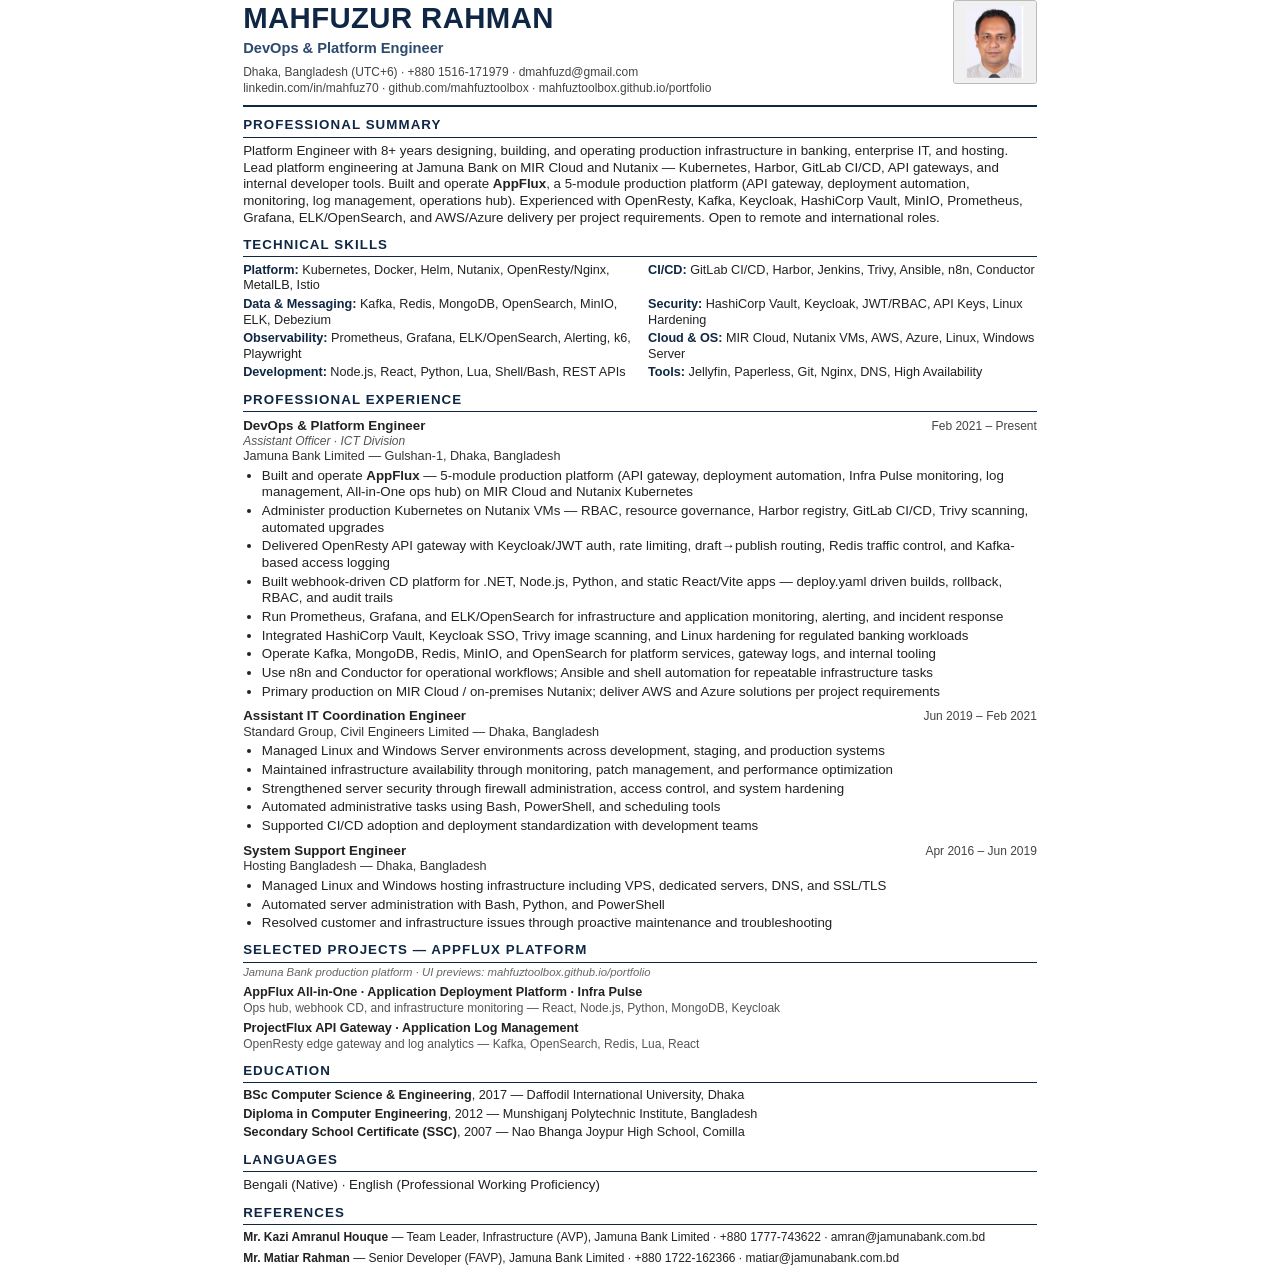
<file: Mahfuzur_Rahman_CV.html>
<!DOCTYPE html>
<html lang="en">
<head>
<meta charset="utf-8" />
<title>Mahfuzur Rahman — Resume</title>
<style>
  @page { size: A4; margin: 12mm 14mm; }
  * { box-sizing: border-box; }
  body {
    font-family: Calibri, "Segoe UI", Arial, sans-serif;
    font-size: 10pt;
    line-height: 1.25;
    color: #222;
    max-width: 210mm;
    margin: 0 auto;
    padding: 0;
  }
  /* International header: name left, photo top-right */
  .header {
    display: flex;
    justify-content: space-between;
    align-items: flex-start;
    gap: 14pt;
    margin-bottom: 8pt;
    padding-bottom: 6pt;
    border-bottom: 2pt solid #0f2744;
  }
  .header-info { flex: 1; min-width: 0; }
  h1 {
    font-size: 22pt;
    font-weight: 700;
    margin: 0 0 2pt;
    color: #0f2744;
    letter-spacing: 0.3pt;
    text-transform: uppercase;
  }
  .subtitle {
    font-size: 11pt;
    font-weight: 600;
    color: #2c4a6e;
    margin: 0 0 5pt;
  }
  .contact {
    font-size: 9pt;
    color: #444;
    line-height: 1.35;
  }
  .photo-wrap {
    flex-shrink: 0;
    width: 84px;
    text-align: center;
  }
  .photo {
    width: 84px;
    height: 84px;
    object-fit: contain;
    object-position: center center;
    background: #f0f0f0;
    border: 1pt solid #bbb;
    border-radius: 3px;
    display: block;
  }
  .photo-fallback {
    width: 84px;
    height: 84px;
    border: 1pt dashed #bbb;
    border-radius: 4px;
    font-size: 8pt;
    color: #888;
    display: flex;
    align-items: center;
    justify-content: center;
    text-align: center;
    padding: 4px;
    line-height: 1.2;
  }
  h2 {
    font-size: 10pt;
    font-weight: 700;
    color: #0f2744;
    text-transform: uppercase;
    letter-spacing: 0.8pt;
    border-bottom: 1pt solid #0f2744;
    margin: 8pt 0 4pt;
    padding-bottom: 2pt;
    break-after: avoid;
    page-break-after: avoid;
  }
  .section-block {
    break-inside: avoid;
    page-break-inside: avoid;
  }
  .section-sub {
    font-size: 8.5pt;
    color: #666;
    font-style: italic;
    margin: -2pt 0 4pt;
  }
  p { margin: 0 0 4pt; }
  ul { margin: 2pt 0 4pt; padding-left: 14pt; }
  li { margin-bottom: 1.5pt; }
  .job { margin-bottom: 6pt; }
  .job-row {
    display: flex;
    justify-content: space-between;
    align-items: baseline;
    gap: 8pt;
  }
  .job-title { font-weight: 700; font-size: 10pt; }
  .job-dates { font-size: 9pt; color: #444; white-space: nowrap; }
  .job-sub { font-size: 9pt; color: #555; font-style: italic; }
  .job-company { font-size: 9.5pt; color: #333; margin-bottom: 2pt; }
  .skills-grid {
    display: grid;
    grid-template-columns: 1fr 1fr;
    gap: 2pt 12pt;
    font-size: 9.5pt;
    margin-bottom: 2pt;
  }
  .skill-item { margin: 0; }
  .skill-label { font-weight: 700; color: #0f2744; }
  .project { margin-bottom: 4pt; }
  .project-name { font-weight: 700; font-size: 9.5pt; margin: 0; }
  .project-meta { font-size: 9pt; color: #555; margin: 0 0 1pt; }
  .edu-line { margin: 0 0 2pt; font-size: 9.5pt; }
  .ref-block { font-size: 9pt; margin-bottom: 4pt; }
  .ref-name { font-weight: 700; }
  .note { font-size: 8.5pt; color: #666; font-style: italic; }
</style>
</head>
<body>

<header class="header">
  <div class="header-info">
    <h1>Mahfuzur Rahman</h1>
    <p class="subtitle">DevOps &amp; Platform Engineer</p>
    <div class="contact">
      Dhaka, Bangladesh (UTC+6) · +880 1516-171979 · dmahfuzd@gmail.com<br/>
      linkedin.com/in/mahfuz70 · github.com/mahfuztoolbox · mahfuztoolbox.github.io/portfolio
    </div>
  </div>
  <div class="photo-wrap">
    <img
      class="photo"
      src="Mahfuzur_Rahman.jpg"
      alt="Mahfuzur Rahman"
      onerror="this.style.display='none'; document.getElementById('photo-placeholder').style.display='flex';"
    />
    <div id="photo-placeholder" class="photo-fallback" style="display:none;">Add photo:<br/>Mahfuzur_Rahman.jpg</div>
  </div>
</header>

<h2>Professional Summary</h2>
<p>
  Platform Engineer with 8+ years designing, building, and operating production infrastructure in banking,
  enterprise IT, and hosting. Lead platform engineering at Jamuna Bank on MIR Cloud and Nutanix — Kubernetes,
  Harbor, GitLab CI/CD, API gateways, and internal developer tools. Built and operate <strong>AppFlux</strong>,
  a 5-module production platform (API gateway, deployment automation, monitoring, log management, operations hub).
  Experienced with OpenResty, Kafka, Keycloak, HashiCorp Vault, MinIO, Prometheus, Grafana, ELK/OpenSearch,
  and AWS/Azure delivery per project requirements. Open to remote and international roles.
</p>

<h2>Technical Skills</h2>
<div class="skills-grid">
  <p class="skill-item"><span class="skill-label">Platform:</span> Kubernetes, Docker, Helm, Nutanix, OpenResty/Nginx, MetalLB, Istio</p>
  <p class="skill-item"><span class="skill-label">CI/CD:</span> GitLab CI/CD, Harbor, Jenkins, Trivy, Ansible, n8n, Conductor</p>
  <p class="skill-item"><span class="skill-label">Data &amp; Messaging:</span> Kafka, Redis, MongoDB, OpenSearch, MinIO, ELK, Debezium</p>
  <p class="skill-item"><span class="skill-label">Security:</span> HashiCorp Vault, Keycloak, JWT/RBAC, API Keys, Linux Hardening</p>
  <p class="skill-item"><span class="skill-label">Observability:</span> Prometheus, Grafana, ELK/OpenSearch, Alerting, k6, Playwright</p>
  <p class="skill-item"><span class="skill-label">Cloud &amp; OS:</span> MIR Cloud, Nutanix VMs, AWS, Azure, Linux, Windows Server</p>
  <p class="skill-item"><span class="skill-label">Development:</span> Node.js, React, Python, Lua, Shell/Bash, REST APIs</p>
  <p class="skill-item"><span class="skill-label">Tools:</span> Jellyfin, Paperless, Git, Nginx, DNS, High Availability</p>
</div>

<h2>Professional Experience</h2>

<div class="job">
  <div class="job-row">
    <span class="job-title">DevOps &amp; Platform Engineer</span>
    <span class="job-dates">Feb 2021 – Present</span>
  </div>
  <div class="job-sub">Assistant Officer · ICT Division</div>
  <div class="job-company">Jamuna Bank Limited — Gulshan-1, Dhaka, Bangladesh</div>
  <ul>
    <li>Built and operate <strong>AppFlux</strong> — 5-module production platform (API gateway, deployment automation, Infra Pulse monitoring, log management, All-in-One ops hub) on MIR Cloud and Nutanix Kubernetes</li>
    <li>Administer production Kubernetes on Nutanix VMs — RBAC, resource governance, Harbor registry, GitLab CI/CD, Trivy scanning, automated upgrades</li>
    <li>Delivered OpenResty API gateway with Keycloak/JWT auth, rate limiting, draft→publish routing, Redis traffic control, and Kafka-based access logging</li>
    <li>Built webhook-driven CD platform for .NET, Node.js, Python, and static React/Vite apps — deploy.yaml driven builds, rollback, RBAC, and audit trails</li>
    <li>Run Prometheus, Grafana, and ELK/OpenSearch for infrastructure and application monitoring, alerting, and incident response</li>
    <li>Integrated HashiCorp Vault, Keycloak SSO, Trivy image scanning, and Linux hardening for regulated banking workloads</li>
    <li>Operate Kafka, MongoDB, Redis, MinIO, and OpenSearch for platform services, gateway logs, and internal tooling</li>
    <li>Use n8n and Conductor for operational workflows; Ansible and shell automation for repeatable infrastructure tasks</li>
    <li>Primary production on MIR Cloud / on-premises Nutanix; deliver AWS and Azure solutions per project requirements</li>
  </ul>
</div>

<div class="job">
  <div class="job-row">
    <span class="job-title">Assistant IT Coordination Engineer</span>
    <span class="job-dates">Jun 2019 – Feb 2021</span>
  </div>
  <div class="job-company">Standard Group, Civil Engineers Limited — Dhaka, Bangladesh</div>
  <ul>
    <li>Managed Linux and Windows Server environments across development, staging, and production systems</li>
    <li>Maintained infrastructure availability through monitoring, patch management, and performance optimization</li>
    <li>Strengthened server security through firewall administration, access control, and system hardening</li>
    <li>Automated administrative tasks using Bash, PowerShell, and scheduling tools</li>
    <li>Supported CI/CD adoption and deployment standardization with development teams</li>
  </ul>
</div>

<div class="job">
  <div class="job-row">
    <span class="job-title">System Support Engineer</span>
    <span class="job-dates">Apr 2016 – Jun 2019</span>
  </div>
  <div class="job-company">Hosting Bangladesh — Dhaka, Bangladesh</div>
  <ul>
    <li>Managed Linux and Windows hosting infrastructure including VPS, dedicated servers, DNS, and SSL/TLS</li>
    <li>Automated server administration with Bash, Python, and PowerShell</li>
    <li>Resolved customer and infrastructure issues through proactive maintenance and troubleshooting</li>
  </ul>
</div>

<section class="section-block">
  <h2>Selected Projects — AppFlux Platform</h2>
  <p class="section-sub">Jamuna Bank production platform · UI previews: mahfuztoolbox.github.io/portfolio</p>
  <div class="project">
    <p class="project-name">AppFlux All-in-One · Application Deployment Platform · Infra Pulse</p>
    <p class="project-meta">Ops hub, webhook CD, and infrastructure monitoring — React, Node.js, Python, MongoDB, Keycloak</p>
  </div>
  <div class="project">
    <p class="project-name">ProjectFlux API Gateway · Application Log Management</p>
    <p class="project-meta">OpenResty edge gateway and log analytics — Kafka, OpenSearch, Redis, Lua, React</p>
  </div>
</section>

<section class="section-block">
<h2>Education</h2>
<p class="edu-line"><strong>BSc Computer Science &amp; Engineering</strong>, 2017 — Daffodil International University, Dhaka</p>
<p class="edu-line"><strong>Diploma in Computer Engineering</strong>, 2012 — Munshiganj Polytechnic Institute, Bangladesh</p>
<p class="edu-line"><strong>Secondary School Certificate (SSC)</strong>, 2007 — Nao Bhanga Joypur High School, Comilla</p>

<h2>Languages</h2>
<p>Bengali (Native) · English (Professional Working Proficiency)</p>
</section>

<section class="section-block">
<h2>References</h2>
<div class="ref-block">
  <span class="ref-name">Mr. Kazi Amranul Houque</span> — Team Leader, Infrastructure (AVP), Jamuna Bank Limited · +880 1777-743622 · amran@jamunabank.com.bd
</div>
<div class="ref-block">
  <span class="ref-name">Mr. Matiar Rahman</span> — Senior Developer (FAVP), Jamuna Bank Limited · +880 1722-162366 · matiar@jamunabank.com.bd
</div>
</section>

</body>
</html>
</file>
